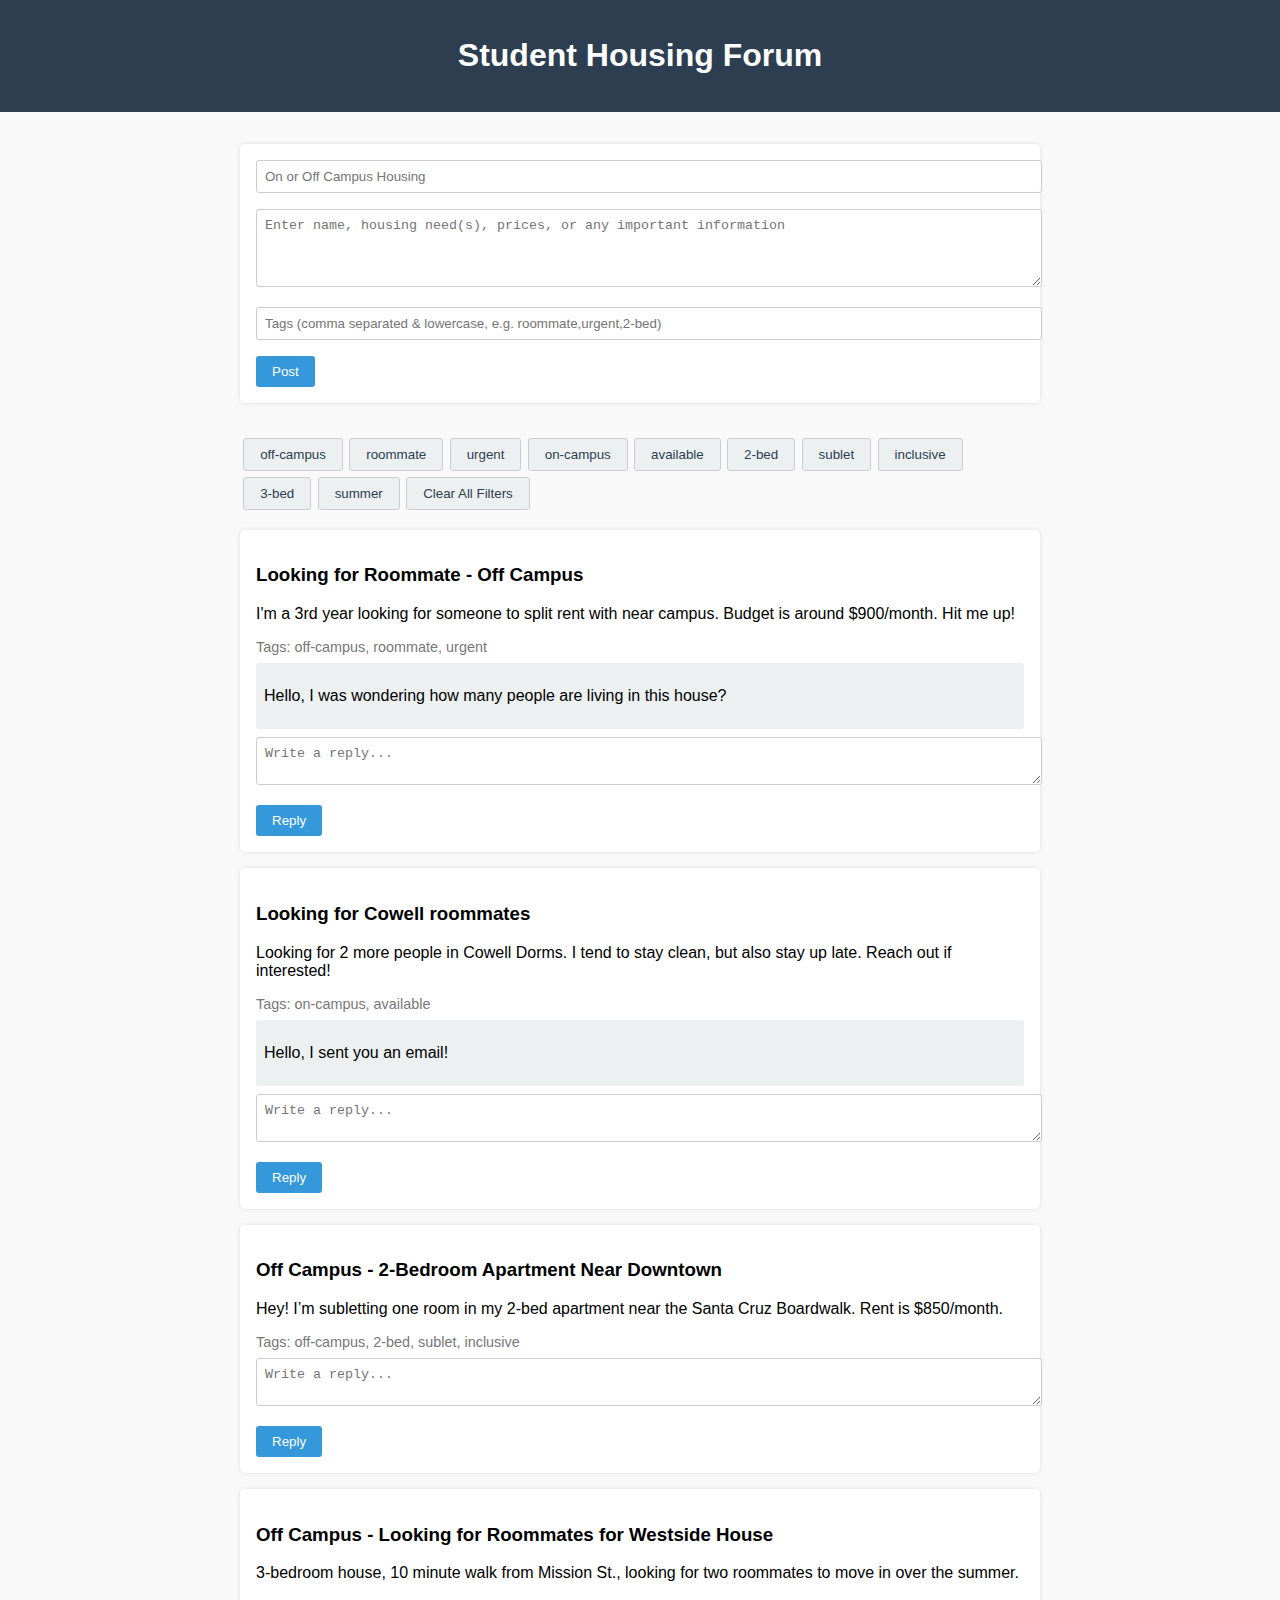
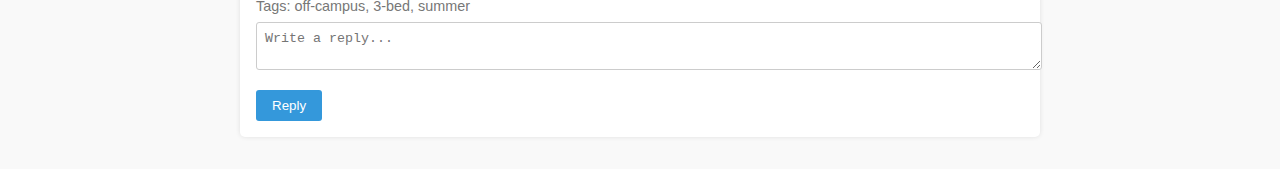
<file: index.html>
<!DOCTYPE html>
<html lang="en">
<head>
    <meta charset="UTF-8">
    <meta name="viewport" content="width=device-width, initial-scale=1.0">
    <title>Housing Help</title>
    <link rel="stylesheet" href="./styles.css">
</head>
<body>
    <header>
        <h1>Student Housing Forum</h1>
      </header>
      <div class="container">
        <form id="postForm">
            <input type="text" id="title" placeholder="On or Off Campus Housing" required />
            <textarea id="content" rows="4" placeholder="Enter name, housing need(s), prices, or any important information" required></textarea>
            <input type="text" id="tags" placeholder="Tags (comma separated & lowercase, e.g. roommate,urgent,2-bed)" />
            <button type="submit" id="soundButton">Post</button>
          </form>
          
          
          <audio id="clickSound" src="Button Press   Sound Effect [Free No Copyright]-[AudioTrimmer.com].mp3" preload="auto"></audio>
          <audio id="deleteSound" src="poof-of-smoke-87381.mp3" preload="auto"></audio>
        <div class="filter-buttons" id="tagButtons"></div>
        <div id="postsContainer"></div>
      </div>
      
      <script src="posts.js"></script>
</body>
</html>
</file>
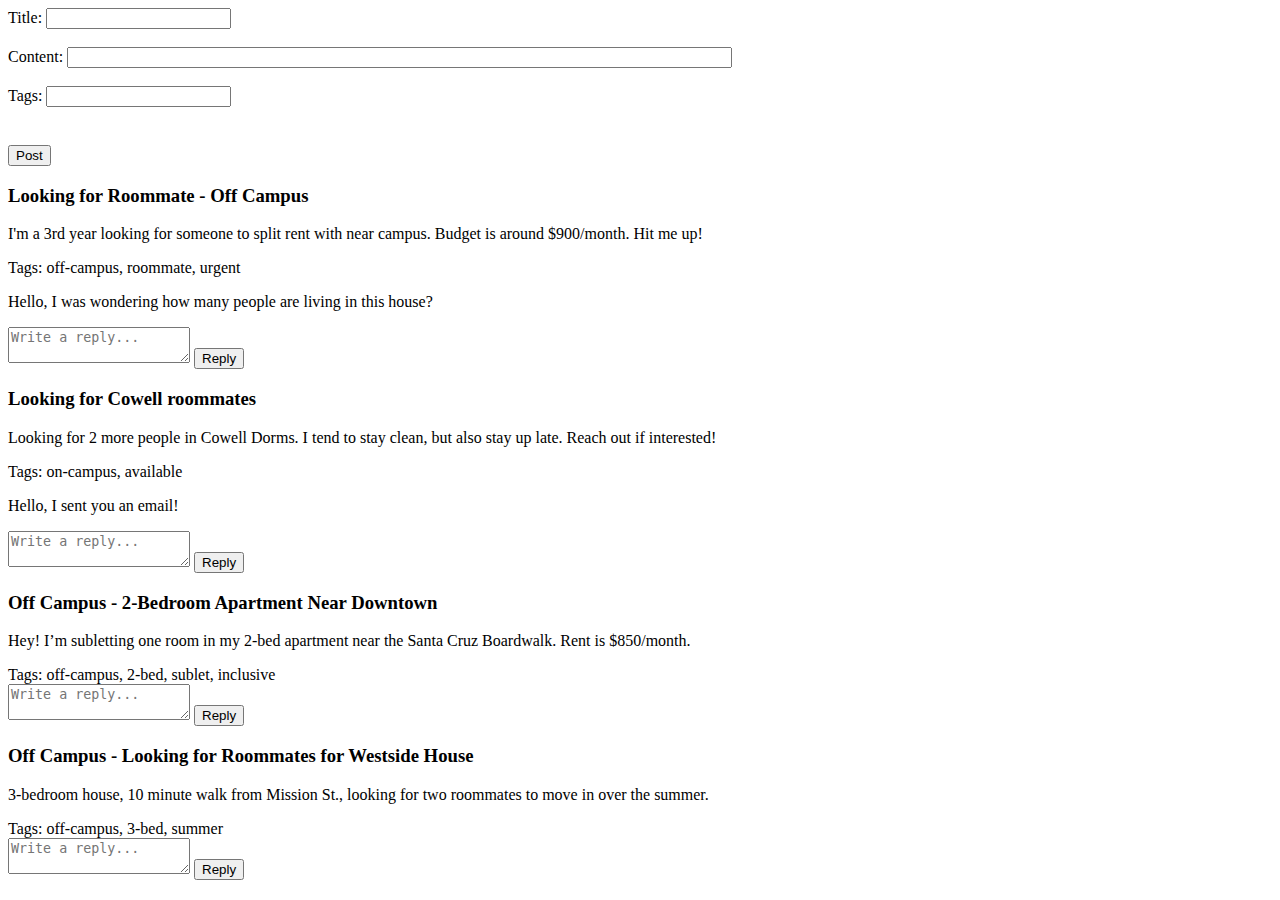
<file: posting_section.html>
<!-- 
This is the posting section of the website
-->
<!DOCTYPE html>
<html>
<head>
  <title>Posting Section</title>
</head>
<body>

<form id="postForm">
    <label>
        Title:
        <input type="text" id="title">
        <br> <br>
        Content:
        <input type="text" size="80" id="content">
        <br><br>
        Tags:
        <input type="text" id="tags">
    </label>
    <br> <br>
</form>

<div style="text-align: left; margin-top: 20px;">
<button type="submit" id="postButton">Post</button>
</div>

<div id="postsContainer"></div>

<script src="posts.js"></script>

</head>
</html>
</file>
<file: styles.css>
body {
    font-family: Arial, sans-serif;
    margin: 0;
    padding: 0;
    background-color: #f9f9f9;
  }

  header {
    background-color: #2c3e50;
    color: white;
    padding: 1rem;
    text-align: center;
  }

  .container {
    max-width: 800px;
    margin: 2rem auto;
    padding: 0 1rem;
  }

  form {
    background-color: white;
    padding: 1rem;
    border-radius: 5px;
    box-shadow: 0 0 5px rgba(0,0,0,0.1);
    margin-bottom: 2rem;
  }

  input, textarea {
    width: 100%;
    padding: 0.5rem;
    margin-bottom: 1rem;
    border: 1px solid #ccc;
    border-radius: 3px;
  }

  button {
    padding: 0.5rem 1rem;
    background-color: #3498db;
    color: white;
    border: none;
    border-radius: 3px;
    cursor: pointer;
  }

  .post {
    background-color: white;
    padding: 1rem;
    border-radius: 5px;
    box-shadow: 0 0 5px rgba(0,0,0,0.1);
    margin-bottom: 1rem;
  }

  .tags {
    color: #777;
    font-size: 0.9rem;
  }

  .filter-buttons {
    margin-bottom: 1rem;
  }

  .filter-buttons button {
    margin: 0.2rem;
    background-color: #ecf0f1;
    color: #2c3e50;
    border: 1px solid #ccc;
  }

  .filter-buttons button.active {
    background-color: #3498db;
    color: white;
  }
  
  .reply {
    background-color: #ecf0f1;
    padding: 0.5rem;
    border-radius: 3px;
    margin: 0.25rem 0;
  }

  .replies {
    margin-top: 0.5rem;
    margin-bottom: 0.5rem;
  }

.delete-btn {
    background-color: red;
    color: white;
    border: none;
    margin-top: 0.5rem;
    padding: 0.5rem 1rem;
    border-radius: 3px;
    cursor: pointer;
  }
</file>
